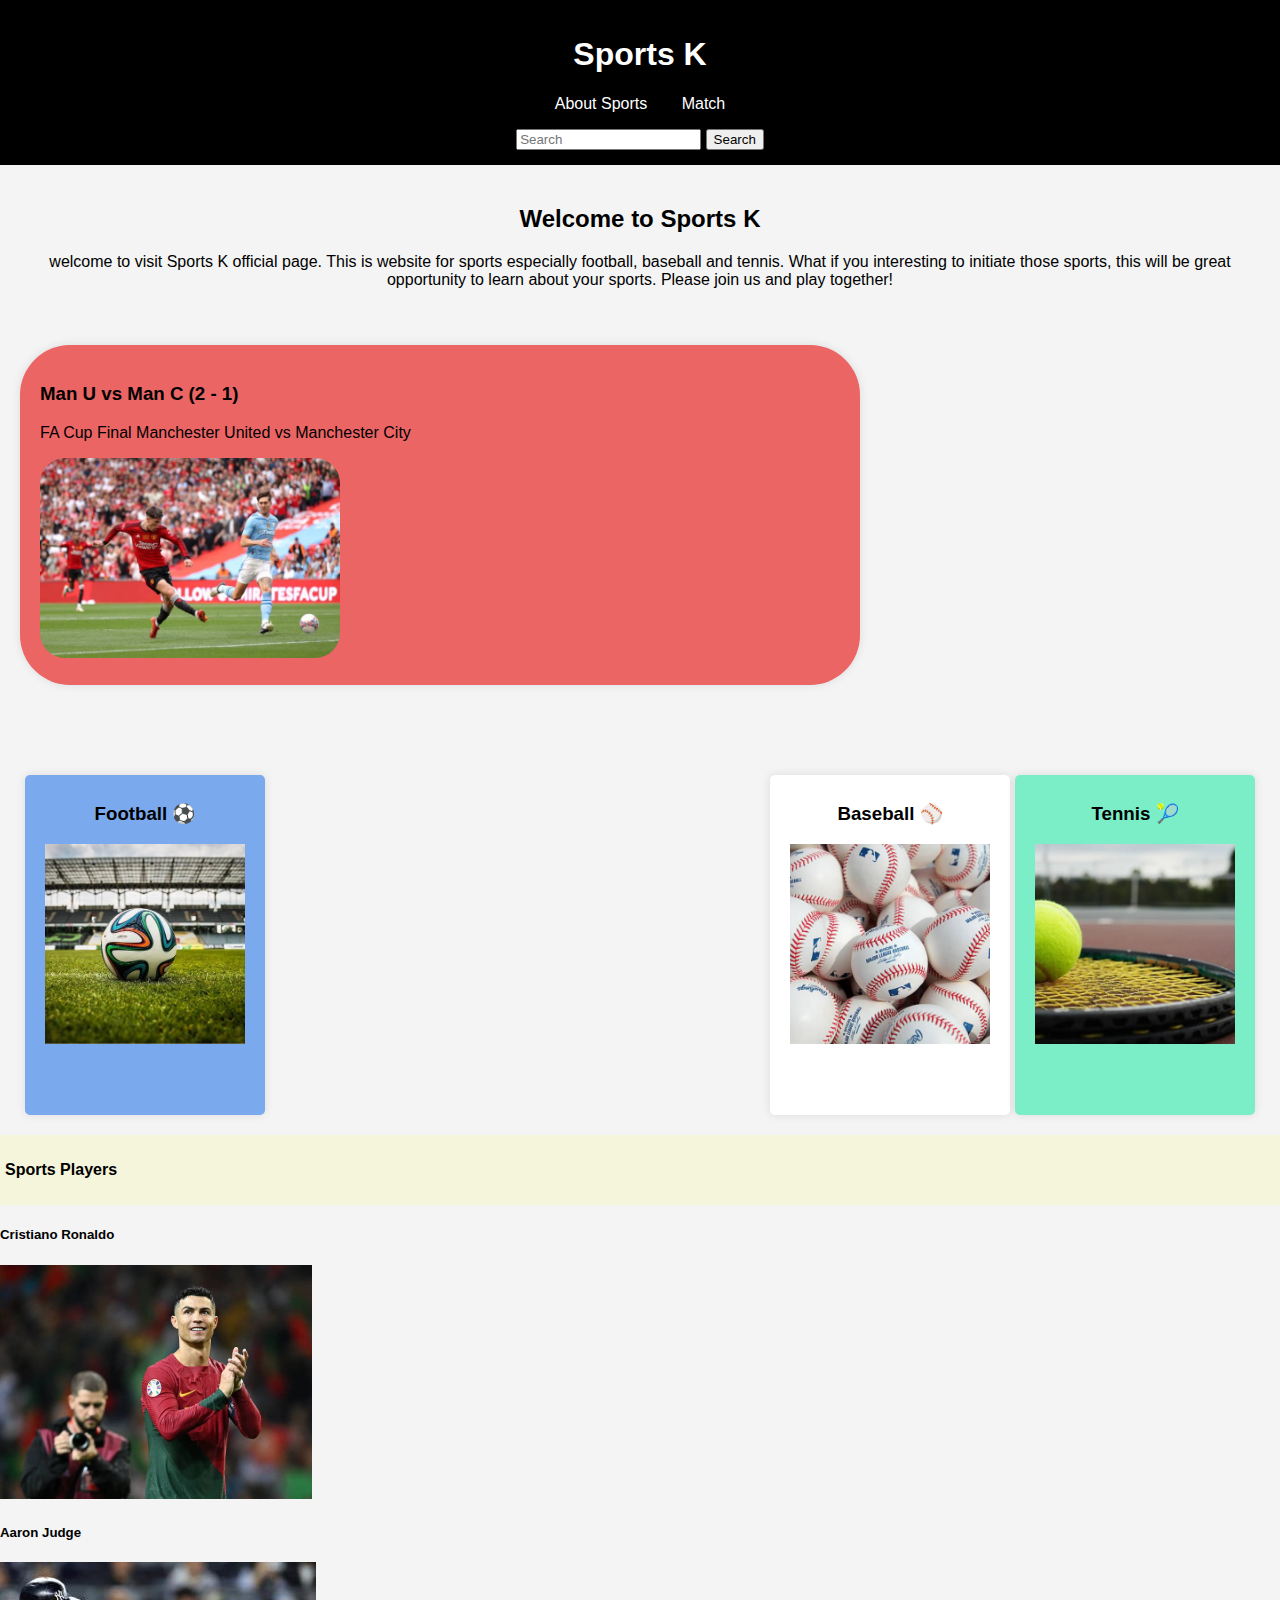
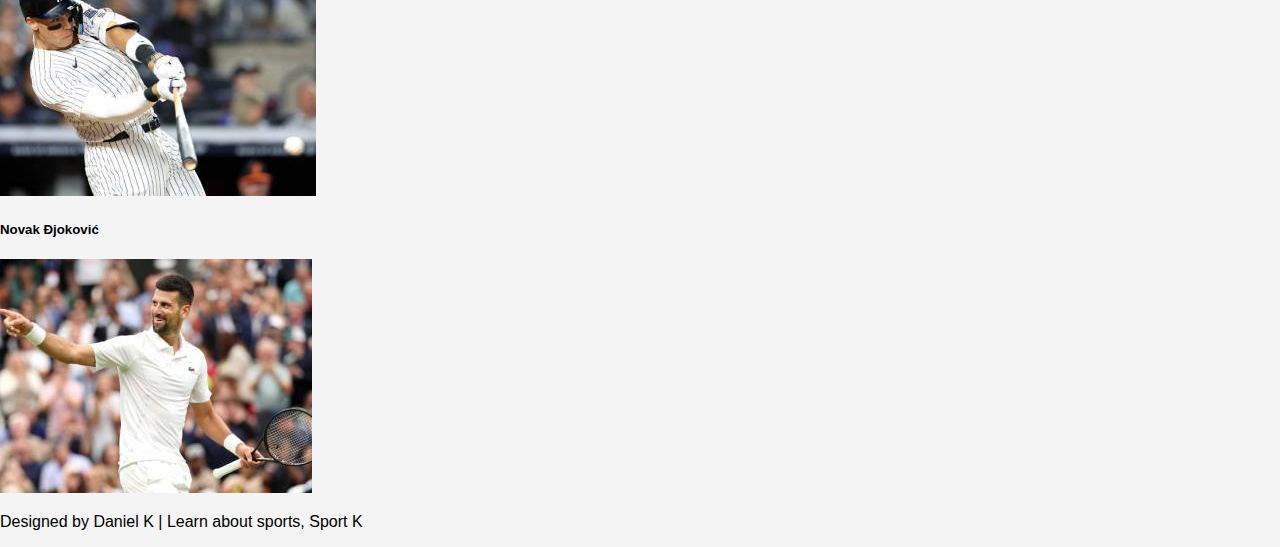
<file: index.html>
<!DOCTYPE html> 
<html lang="en"> 
<head> 
    <meta charset="UTF-8"> 
    <meta name="viewport" content="width=device-width, initial-scale=1.0"> 
    <title>Sports K</title> 
    <link rel="stylesheet" href="SportsK_style.css"> 
</head>

<body> 
    <header>
        <h1>Sports K</h1> 
        <nav> 
            <ul> 
                <li><a href="Aboutsports.html">About Sports</a></li> 
                <li><a href="livematch.html">Match</a></li> 
            </ul> 
            <input type="text" placeholder="Search"> 
            <button>Search</button> 
        </nav> 
    </header> 
    <main>
        <section class="welcome"> 
            <h2>Welcome to Sports K</h2> 
            <p>welcome to visit Sports K official page. This is website for sports especially football, baseball and tennis. What if you interesting to initiate those sports, this will be great opportunity to learn about your sports. Please join us and play together!</p> 
        </section> 
        <section class="news"> 
            <h3>Man U vs Man C (2 - 1)</h3> 
            <p>FA Cup Final Manchester United vs Manchester City</p> 
            <img src="resources/Man U vs Man C" alt="Man Derby">
        </section> 
        <section class="sports"> 
            <div class="football"> 
                <h3>Football ⚽</h3> 
                <img src="resources/football" alt="Football"> 
            </div> 
            <div class="baseball"> 
                <h3>Baseball ⚾</h3> 
                <img src="resources/Baseball" alt="Baseball"> 
            </div> 
            <div class="tennis"> 
                <h3>Tennis 🎾</h3> 
                <img src="resources/tennis" alt="Tennis"> 
            </div> 
        </section> 
        <section class="sports_players">
            <h4>Sports Players</h4>
        </section>
        <div class="players">
            <div class="CR7">
                <h5>Cristiano Ronaldo</h5>
                <img src="resources/CR7" alt="CR7">
            </div>
            <div class="Aaron">
                <h5>Aaron Judge</h5>
                <img src="resources/Aaron Judge" alt="Aaron Judge">
            </div>  
            <div class="Novak">
                <h5>Novak Đjoković</h5>
                <img src="resources/Novak Đoković" alt="Novak Dokovic">
            </div>
        </div>
        </section>
    </main> 
    <footer>
        <p>Designed by Daniel K | Learn about sports, Sport K</p> 
    </footer> 
</body> 
</html>
</file>
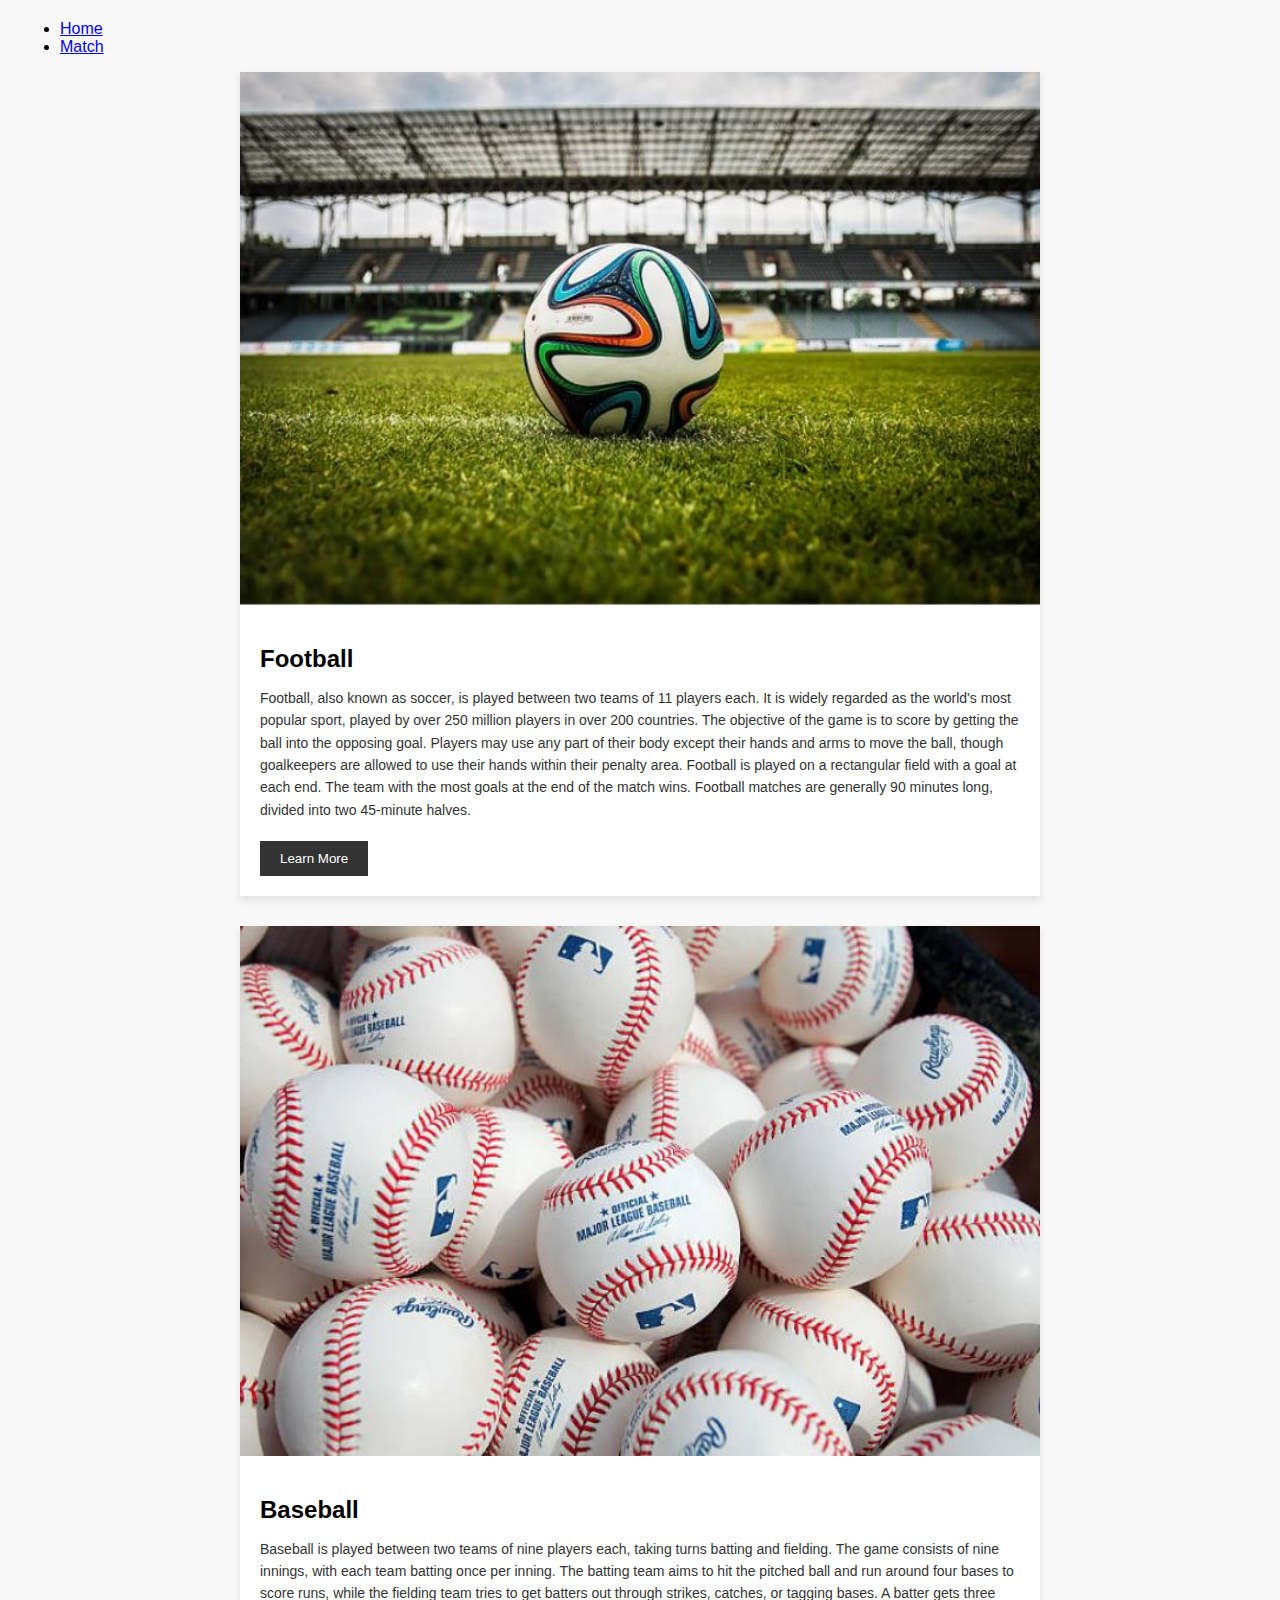
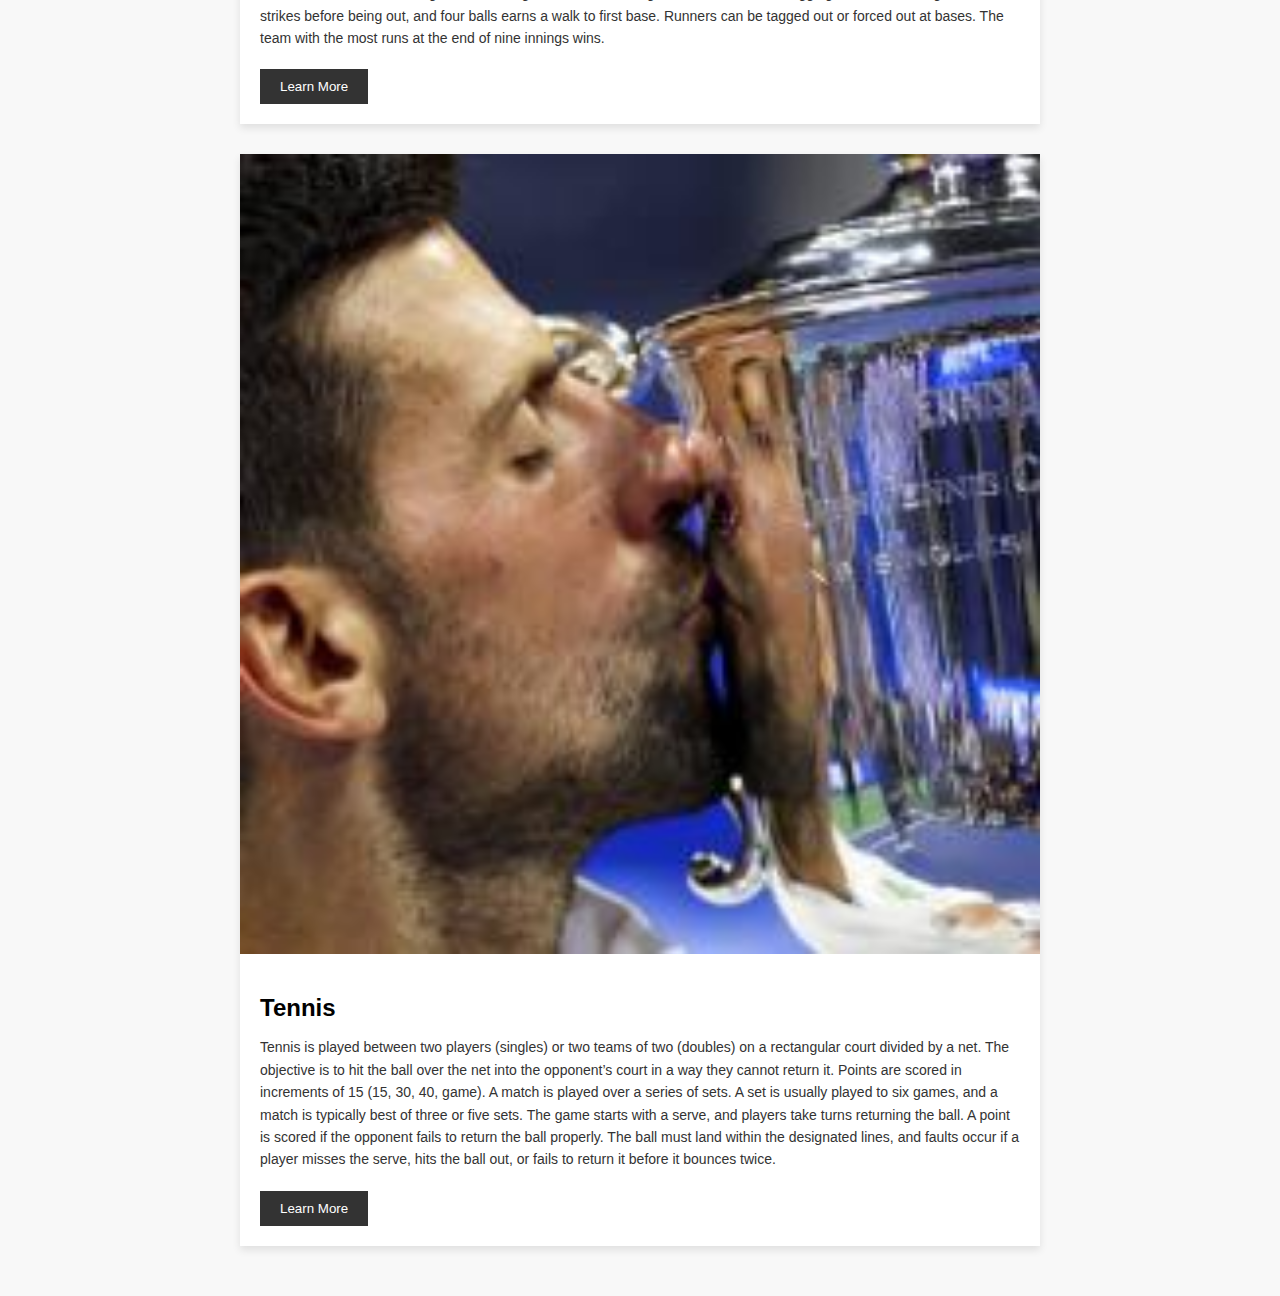
<file: Aboutsports.html>
<html lang="en">
<head>
  <meta charset="UTF-8">
  <meta name="viewport" content="width=device-width, initial-scale=1">
  <title>Aboutsports</title>
  <link rel="stylesheet" href="style.css">
</head>
<body>
  <nav> 
    <ul> 
      <li><a href="index.html">Home</a></li> 
      <li><a href="livematch.html">Match</a></li> 
    </ul> 
  <div class="container">
    <section class="sports">
      <img src="resources/football" alt="Football">
      <div class="content">
        <h2>Football</h2>
        <p>Football, also known as soccer, is played between two teams of 11 players each. It is widely regarded as the world's most popular sport, played by over 250 million players in over 200 countries. The objective of the game is to score by getting the ball into the opposing goal. Players may use any part of their body except their hands and arms to move the ball, though goalkeepers are allowed to use their hands within their penalty area. Football is played on a rectangular field with a goal at each end. The team with the most goals at the end of the match wins. Football matches are generally 90 minutes long, divided into two 45-minute halves.</p>
        <button>Learn More</button>
      </div>
    </section>

    <section class="sports">
      <img src="resources/Baseball" alt="Baseball">
      <div class="content">
        <h2>Baseball</h2>
        <p>Baseball is played between two teams of nine players each, taking turns batting and fielding. The game consists of nine innings, with each team batting once per inning. The batting team aims to hit the pitched ball and run around four bases to score runs, while the fielding team tries to get batters out through strikes, catches, or tagging bases. A batter gets three strikes before being out, and four balls earns a walk to first base. Runners can be tagged out or forced out at bases. The team with the most runs at the end of nine innings wins.</p>
        <button>Learn More</button>
      </div>
    </section>

    <section class="sports">
      <img src="resources/Grandslam" alt="Tennis">
      <div class="content">
        <h2>Tennis</h2>
        <p>Tennis is played between two players (singles) or two teams of two (doubles) on a rectangular court divided by a net. The objective is to hit the ball over the net into the opponent’s court in a way they cannot return it. Points are scored in increments of 15 (15, 30, 40, game). A match is played over a series of sets. A set is usually played to six games, and a match is typically best of three or five sets. The game starts with a serve, and players take turns returning the ball. A point is scored if the opponent fails to return the ball properly. The ball must land within the designated lines, and faults occur if a player misses the serve, hits the ball out, or fails to return it before it bounces twice.</p>
        <button>Learn More</button>
      </div>
    </section>

  </div>

</body>
</html>
</file>
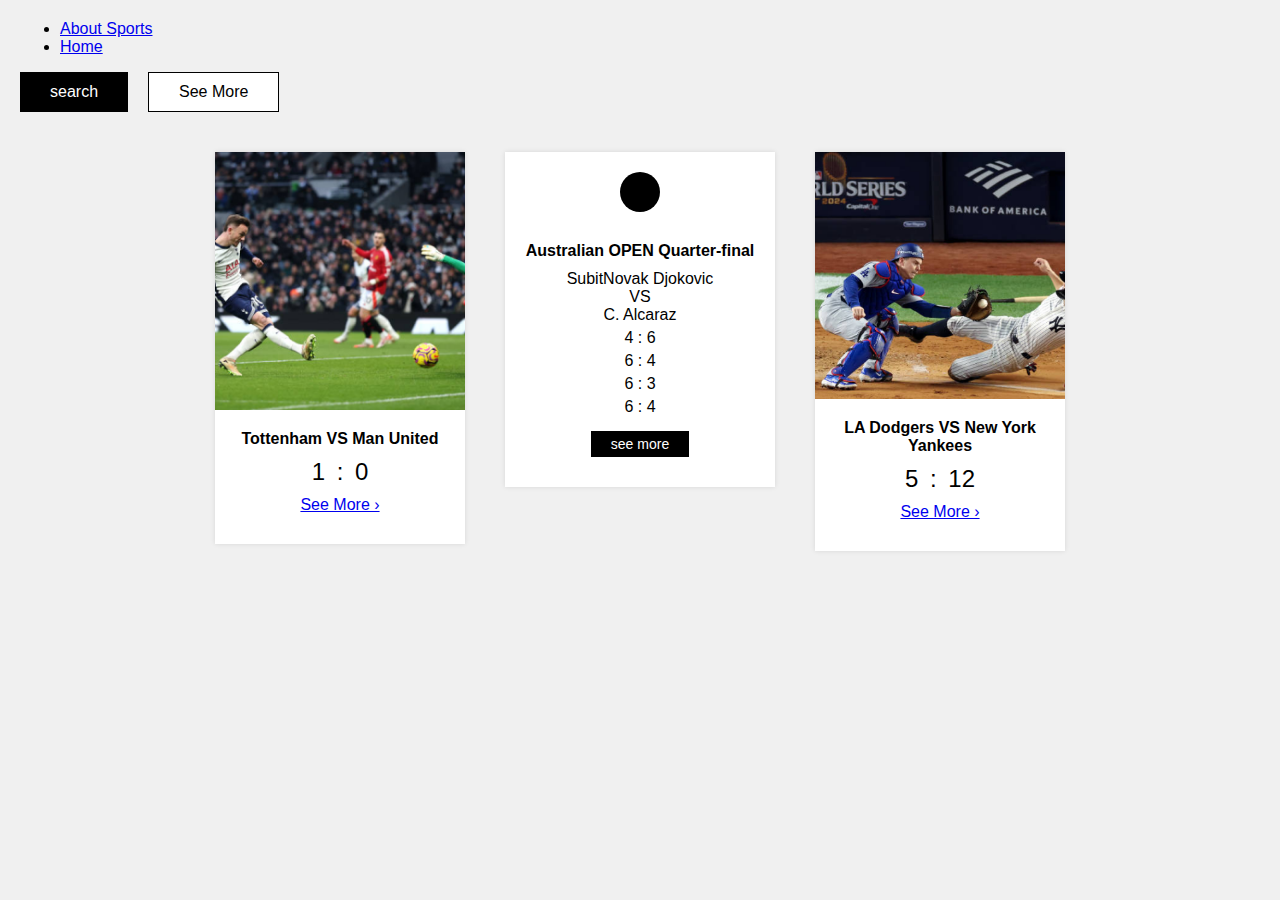
<file: livematch.html>
<html lang="en">
<head>
  <meta charset="UTF-8">
  <title>livematch</title>
  <link rel="stylesheet" href="style_livematch.css">
</head>
<body>
  <Nav>
    <ul> 
      <li><a href="Aboutsports.html">About Sports</a></li> 
      <li><a href="index.html">Home</a></li> 
    </ul> 
  </Nav>
  <div class="buttons">
    <button class="black-btn">search</button>
    <button class="white-btn">See More</button>
  </div>

  <div class="matches">
    <div class="Football_match card">
      <img src="resources/Football live match.png" alt="Football Match">
      <div class="football-content">
        <h3>Tottenham VS Man United</h3>
        <div class="score">
          <span>1</span> : <span>0</span>
        </div>
        <a href="#">See More ›</a>
      </div>
    </div>

    <div class="tennis-match card">
      <div class="circle"></div>
      <div class="tennis-content">
        <h3>Australian OPEN Quarter-final</h3>
        <p>SubitNovak Djokovic<br>VS<br>C. Alcaraz</p>
        <div class="sets">
          <p>4 : 6</p>
          <p>6 : 4</p>
          <p>6 : 3</p>
          <p>6 : 4</p>
        </div>
        <button class="see-more-btn">see more</button>
      </div>
    </div>

    <div class="baseball_match card">
      <img src="resources/Baseball live match.png" alt="Baseball Match">
      <div class="baseball-content">
        <h3>LA Dodgers VS New York Yankees</h3>
        <div class="score">
          <span>5</span> : <span>12</span>
        </div>
        <a href="#">See More ›</a>
      </div>
    </div>
  </div>
</body>
</html>
</file>
<file: SportsK_style.css>
body { 
    font-family: Arial, sans-serif; 
    margin: 0; 
    padding: 0; 
    background-color: #f4f4f4; 
} 
        
header { 
    background: #000; 
    color: #fff; 
    padding: 15px; 
    text-align: center; 
} 

nav ul { 
    list-style: none; 
    padding: 0; 
} 

nav ul li { 
    display: inline; 
    margin: 0 15px; 
} 

nav ul li a { 
    color: #fff; 
    text-decoration: none; 
} 

.welcome { 
    text-align: center; 
    padding: 20px; 
} 

.news { 
    background: #eb6565; 
    padding: 20px; 
    margin: 20px; 
    border-radius: 50px; 
    box-shadow: 0 0 10px rgba(0,0,0,0.1); 
    height: 300px;
    width: 800px;
} 

.sports { 
    display: flex;
    padding: 20px; 
    justify-content: space-evenly;
} 

.football {
    background-color: rgb(123, 169, 238);
    padding: 10px; 
    border-radius: 5px; 
    text-align: center; 
    box-shadow: 0 0 10px rgba(0,0,0,0.1); 
    width: 220px;
    height: 320px;
    margin-top: 50px;
    margin-right: 500px;
}


.football img { 
    width: 200px; 
    height: 200px; 
    object-fit: cover; 
} 

.baseball {
    background-color: rgb(255, 255, 255);
    padding: 10px; 
    border-radius: 5px; 
    text-align: center; 
    box-shadow: 0 0 10px rgba(0,0,0,0.1); 
    width: 220px;
    height: 320px;
    margin-top: 50px;
}

.baseball img {
    width: 200px; 
    height: 200px; 
    object-fit: cover;
}

.tennis {
    background-color: rgb(123, 238, 200);
    padding: 10px; 
    border-radius: 5px; 
    text-align: center; 
    box-shadow: 0 0 10px rgba(0,0,0,0.1); 
    width: 220px;
    height: 320px;
    margin-top: 50px;
}

.tennis img {
    width: 200px; 
    height: 200px; 
    object-fit: cover;
}


.sports_players {
    border-radius: 1px;
    margin: auto;
    padding: 5px;
    display: flexbox;
    background-color: beige;
}
    
.news img {
    width: 300px;
    height: 200px;
    border-radius: 25px;
}
</file>
<file: style.css>
body {
  margin: 0;
  padding: 0;
  box-sizing: border-box;
  font-family: Arial, sans-serif;
}

body {
  background-color: #f8f8f8;
  padding: 20px;
}

.container {
  max-width: 800px;
  margin: 0 auto;
}

.sports {
  background: #fff;
  display: flex;
  flex-direction: column;
  margin-bottom: 30px;
  box-shadow: 0 4px 8px rgba(0, 0, 0, 0.1);
}

.sports img {
  width: 100%;
  height: auto;
  object-fit: cover;
}

.content {
  padding: 20px;
}

.content h2 {
  font-size: 24px;
  margin-bottom: 10px;
  text-transform: capitalize;
}

.content p {
  font-size: 14px;
  line-height: 1.6;
  margin-bottom: 20px;
  color: #333;
}

button {
  padding: 10px 20px;
  background-color: #333;
  color: white;
  border: none;
  cursor: pointer;
  transition: background-color 0.3s ease;
}

button:hover {
  background-color: #555;
}
</file>
<file: style_livematch.css>
body {
  margin: 0;
  padding: 20px;
  box-sizing: border-box;
  font-family: Arial, sans-serif;
  background-color: #f0f0f0;
}

.buttons {
  display: flex;
  gap: 20px;
  margin-bottom: 40px;
}

.black-btn {
  background-color: black;
  color: white;
  padding: 10px 30px;
  border: none;
  font-size: 16px;
  cursor: pointer;
}

.white-btn {
  background-color: white;
  color: black;
  padding: 10px 30px;
  border: 1px solid black;
  font-size: 16px;
  cursor: pointer;
}

.matches {
  display: flex;
  justify-content: center;
  align-items: flex-start;
  gap: 40px;
  flex-wrap: wrap;
}

/* Card Common Style */
.card {
  background-color: white;
  width: 250px;
  text-align: center;
  box-shadow: 0 0 5px rgba(0, 0, 0, 0.1);
  padding-bottom: 20px;
}

/* Football */
.Football_match img {
  width: 100%;
  height: auto;
}

.football-content {
  padding: 10px;
}

.football-content h3 {
  font-size: 16px;
  margin: 10px 0;
}

/* Baseball */
.baseball_match img {
  width: 100%;
  height: auto;
}

.baseball-content {
  padding: 10px;
}

.baseball-content h3 {
  font-size: 16px;
  margin: 10px 0;
}

/* Common score style */
.score {
  font-size: 24px;
  margin: 10px 0;
}

.score span {
  margin: 0 5px;
}

/* Tennis */
.tennis-match {
  display: flex;
  flex-direction: column;
  align-items: center;
  padding: 20px 10px;
}

.circle {
  width: 40px;
  height: 40px;
  background-color: black;
  border-radius: 50%;
  margin-bottom: 10px;
}

.tennis-content {
  padding: 10px;
}

.tennis-content h3 {
  font-size: 16px;
  margin: 10px 0;
}

.tennis-content p {
  margin: 5px 0;
}

.see-more-btn {
  margin-top: 10px;
  padding: 5px 20px;
  background-color: black;
  color: white;
  border: none;
  cursor: pointer;
  font-size: 14px;
}

.tennis-content a {
  display: inline-block;
  margin-top: 10px;
  color: black;
  font-size: 14px;
  text-decoration: none;
}
</file>
